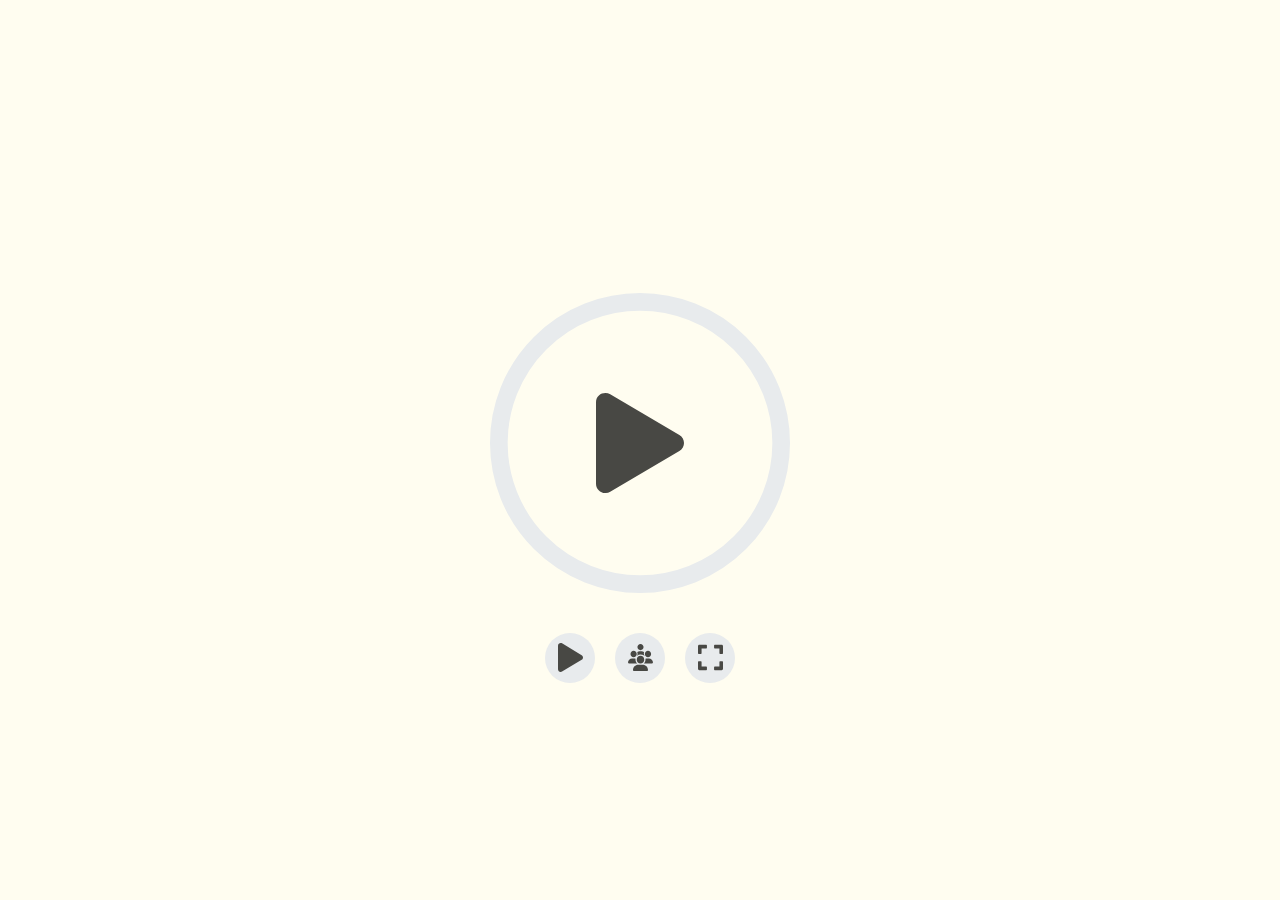
<file: Chronomètre Rummy/index.html>
<!DOCTYPE html>
<html>
  <head>
    <title>Chronomètre Rummy</title>
    <link rel="icon" href="images/favicon.ico">
    <meta charset="UTF-8">
    <link rel="stylesheet" href="style.css" type="text/CSS">
  </head>
  <body>
    <div id="chrono" class="view">
      <span id="player">&nbsp;</span>
      <div class="spinner-circle-container">
        <svg id="spinner-circle" viewBox="0 0 170 170">
          <circle></circle>
          <circle class="hidden"></circle>
        </svg>
        <span id="time" class="start"></span>
      </div>
      <div class="options-bar">
        <button id="start" class="icon-start"></button>
        <button id="pause" class="icon-pause" disabled></button>
        <button id="restart" class="icon-restart" disabled></button>
        <button id="players" class="icon-players"></button>
        <button id="fullscreen" class="icon-expand"></button>
      </div>
    </div>
    <script src="main.js"></script>
  </body>
</html>
</file>
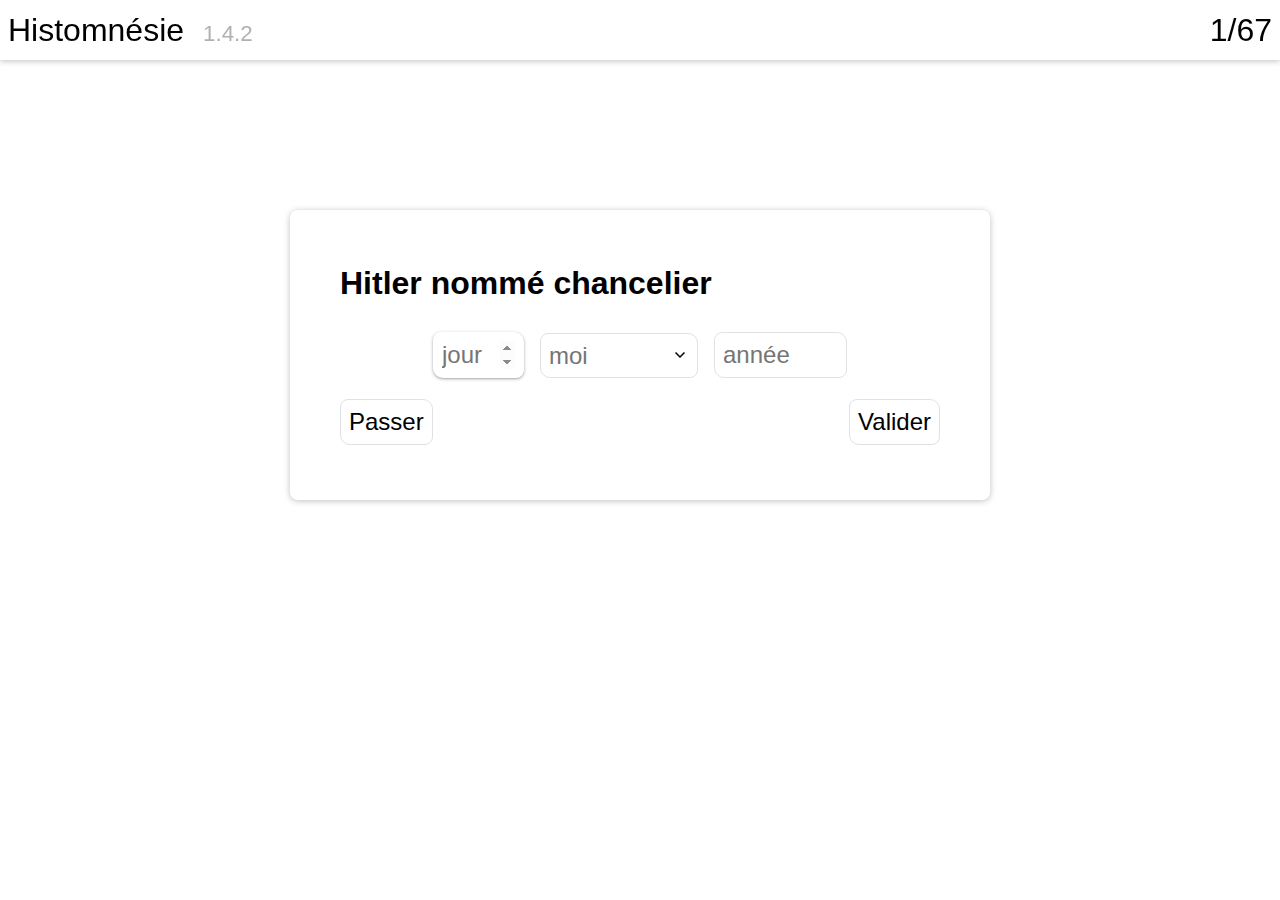
<file: histomnésie/index.html>
<!DOCTYPE html>
<html lang="fr">
	<head>
		<meta charset="UTF-8">
		<title>Histomnésie</title>
		<link rel="icon" type="image/png" href="images/favicon.png">
		<link rel="stylesheet" href="style.css">
		<script src="main.js" defer></script>
	</head>
	<body>
	
	<div class="navbar">
		<div>
			Histomnésie
			<span>1.4.2</span>
		</div>
		<div class="question-number"></div>
	</div>
	
	<div class="event-form-container">
		<form class="event-form">
			<h1 class="event-title-form"></h1>
			<div class="input-container-form">
				<input placeholder="jour" type="number" min="1" max="31" class="input-day" required>
				<span class="day-separator-form">et</span>
				<input placeholder="jour" type="number" min="1" max="31" class="input-day-2" required>
				<label class="select-container">
					<select class="input-month" required>
						<option value="" disabled selected hidden>moi</option><option value="1">Janvier</option><option value="2">Février</option><option value="3">Mars</option><option value="4">Avril</option><option value="5">Mai</option><option value="6">Juin</option><option value="7">Juillet</option><option value="8">Août</option><option value="09">Septembre</option><option value="10">Octobre</option><option value="11">Novembre</option><option value="12">Décembre</option>
					</select>
				</label>
				<span class="month-separator-form">à</span>
				<label class="select-container">
					<select class="input-month-2" required>
						<option value="" disabled selected hidden>moi</option><option value="1">Janvier</option><option value="2">Février</option><option value="3">Mars</option><option value="4">Avril</option><option value="5">Mai</option><option value="6">Juin</option><option value="7">Juillet</option><option value="8">Août</option><option value="09">Septembre</option><option value="10">Octobre</option><option value="11">Novembre</option><option value="12">Décembre</option>
					</select>
				</label>
				<input placeholder="année" type="number" min="-9999" max="9999" class="input-year" required>
				<span class="year-separator-form">à</span>
				<input placeholder="année" type="number" min="-9999" max="9999" class="input-year-2" required>
			</div>
			<div class="submit-container-form">
				<input type="submit" value="Valider">
				<button class="pass-button-form">Passer</button>
			</div>
			<div class="answer-container-form">
				<div class="answer-form">
					<div class="wrong"></div>
					<div class="correct"></div>
				</div>
				<button class="next-button-form">Suivant</button>
			</div>
			<p class="event-info-form"></p>
		</form>
	</div>
	
	<form class="result-form">
		<div class="circle-container">
			<svg>
				<circle cx="70px" cy="70px" r="70px"></circle>
				<circle cx="70px" cy="70px" r="70px"></circle>
			</svg>
			<span></span>
		</div>
	</form>
	
	<form class="wrong-answers-form"></form>
	
	</body>
</html>

<!-- icons from https://fonts.google.com/icons -->
</file>
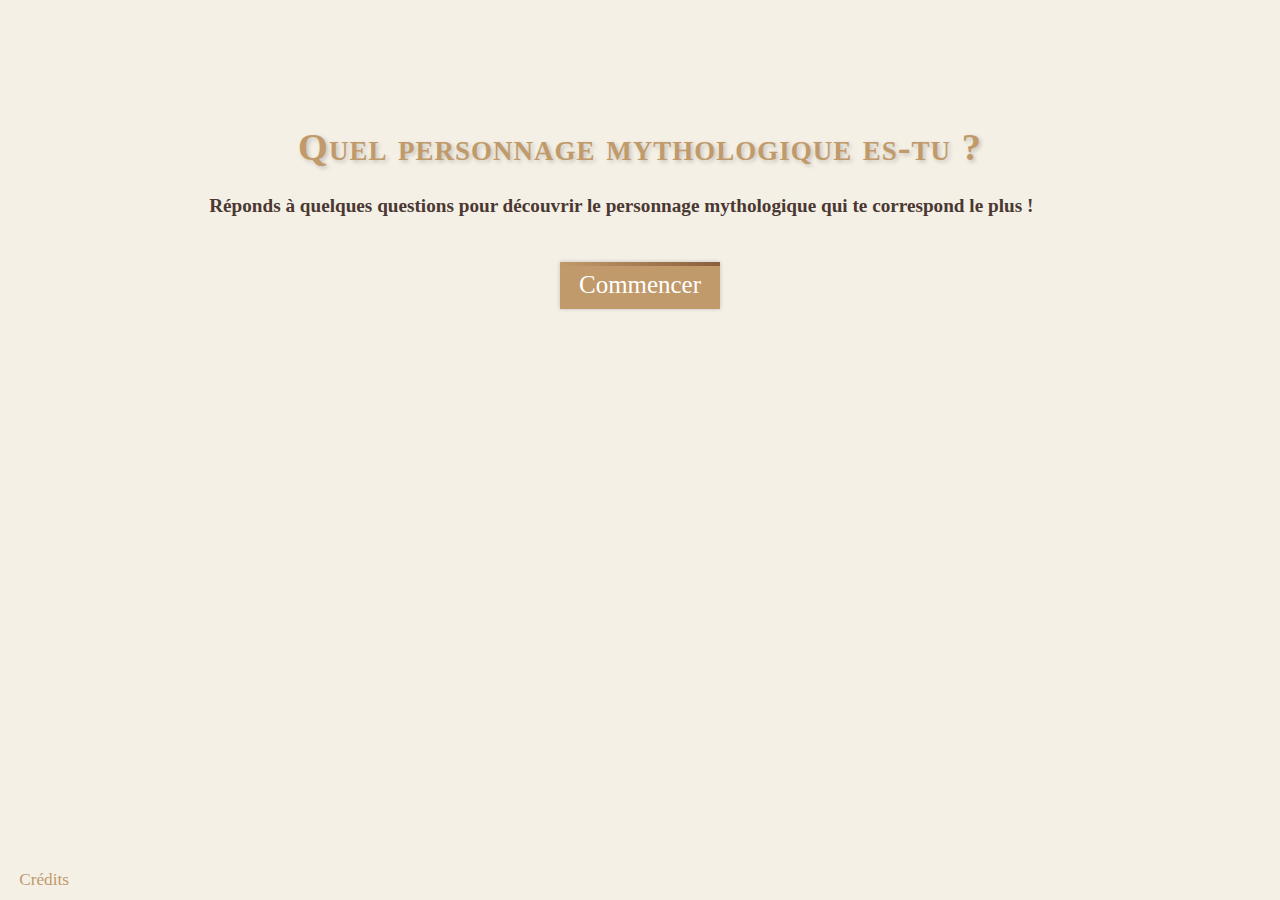
<file: MythologicalCharacterTest/index.html>
<!DOCTYPE html>
<html lang="fr">
<head>
    <meta charset="UTF-8">
    <meta name="viewport" content="width=device-width, initial-scale=1.0">
    <title>Quel personnage mythologique es-tu ?</title>
    <link rel="stylesheet" href="style.css">
    <script src="https://code.jquery.com/jquery-3.6.0.min.js"></script>
    <script type="module" src="main.js"></script>
</head>
<body>
    <div class="container">
        <div class="home">
            <h1>Quel personnage mythologique es-tu&nbsp?</h1>
            <h4>Réponds à quelques questions pour découvrir le personnage mythologique qui te correspond le plus&nbsp!</h4>
            <p  class="centered">
                <button class="start-button neon-button">
                    <span></span>
                    <span></span>
                    <span></span>
                    <span></span>
                    Commencer
                </button>
            </p>
            <footer>
                <a class="credits-button">Crédits</a>
            </footer>
        </div>
        <div class="quiz" style="display: none;">
            <h2 class="question"></h2>
            <div class="answers"></div>
        </div>
        <div class="result" style="display: none;">
            <div class="progress">
                <span class="progress-indicator"></span>
                <div class="progress-bar"><span></span></div>
            </div>
            <div class="character" style="opacity: 0;">
                <h1 class="character-name">
                    <span class="character-greek-name" data-culture="grec"></span>
                    <i>-</i>
                    <span class="character-roman-name" data-culture="romain"></span>
                </h1>
                <p class="character-description"></p>
                <p class="centered"><img class="character-image"></p>
            </div>
            <p class="centered"><button class="restart-button">Recommencer</button></p>
        </div>
    </div>
</body>
</html>
</file>
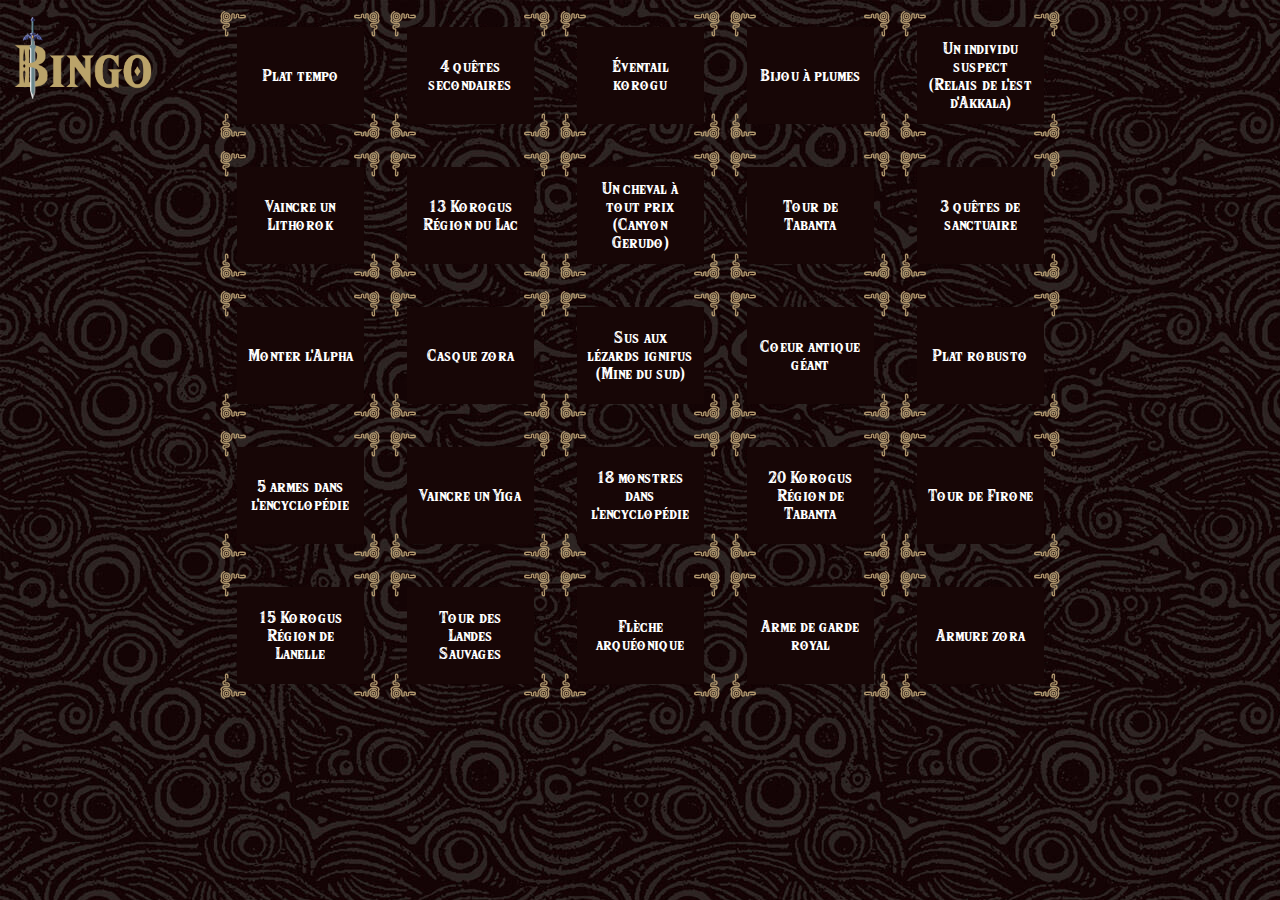
<file: zelda-botw-bingo/index.html>
<!DOCTYPE html>
<html>
	<head>
		<title>Zelda Botw Bingo</title>
		<link rel="icon" href="assets/icon.png">
		<meta name="theme-color" content="#af966d">
		<meta charset="UTF-8">
		<link rel="stylesheet" href="style.css">
		<script src="seedrandom.min.js"></script>
	</div>
	<body>	
	<noscript>Le module JavaScript de la tablette sheikah n'est pas disponible,<br> rendez-vous dans un laboratoire antique pour l'activer.<br><br>Votre navigateur ne supporte pas JavaScript.</noscript>
	<div class="page">
		<div class="bingo">
		<button class="quest"><div class="button-content"></div><div class="button-decoration left"></div><div class="button-decoration right"></div></button>
		<button class="quest"><div class="button-content"></div><div class="button-decoration left"></div><div class="button-decoration right"></div></button>
		<button class="quest"><div class="button-content"></div><div class="button-decoration left"></div><div class="button-decoration right"></div></button>
		<button class="quest"><div class="button-content"></div><div class="button-decoration left"></div><div class="button-decoration right"></div></button>
		<button class="quest"><div class="button-content"></div><div class="button-decoration left"></div><div class="button-decoration right"></div></button>
		<button class="quest"><div class="button-content"></div><div class="button-decoration left"></div><div class="button-decoration right"></div></button>
		<button class="quest"><div class="button-content"></div><div class="button-decoration left"></div><div class="button-decoration right"></div></button>
		<button class="quest"><div class="button-content"></div><div class="button-decoration left"></div><div class="button-decoration right"></div></button>
		<button class="quest"><div class="button-content"></div><div class="button-decoration left"></div><div class="button-decoration right"></div></button>
		<button class="quest"><div class="button-content"></div><div class="button-decoration left"></div><div class="button-decoration right"></div></button>
		<button class="quest"><div class="button-content"></div><div class="button-decoration left"></div><div class="button-decoration right"></div></button>
		<button class="quest"><div class="button-content"></div><div class="button-decoration left"></div><div class="button-decoration right"></div></button>
		<button class="quest"><div class="button-content"></div><div class="button-decoration left"></div><div class="button-decoration right"></div></button>
		<button class="quest"><div class="button-content"></div><div class="button-decoration left"></div><div class="button-decoration right"></div></button>
		<button class="quest"><div class="button-content"></div><div class="button-decoration left"></div><div class="button-decoration right"></div></button>
		<button class="quest"><div class="button-content"></div><div class="button-decoration left"></div><div class="button-decoration right"></div></button>
		<button class="quest"><div class="button-content"></div><div class="button-decoration left"></div><div class="button-decoration right"></div></button>
		<button class="quest"><div class="button-content"></div><div class="button-decoration left"></div><div class="button-decoration right"></div></button>
		<button class="quest"><div class="button-content"></div><div class="button-decoration left"></div><div class="button-decoration right"></div></button>
		<button class="quest"><div class="button-content"></div><div class="button-decoration left"></div><div class="button-decoration right"></div></button>
		<button class="quest"><div class="button-content"></div><div class="button-decoration left"></div><div class="button-decoration right"></div></button>
		<button class="quest"><div class="button-content"></div><div class="button-decoration left"></div><div class="button-decoration right"></div></button>
		<button class="quest"><div class="button-content"></div><div class="button-decoration left"></div><div class="button-decoration right"></div></button>
		<button class="quest"><div class="button-content"></div><div class="button-decoration left"></div><div class="button-decoration right"></div></button>
		<button class="quest"><div class="button-content"></div><div class="button-decoration left"></div><div class="button-decoration right"></div></button>
		</div>
		<img class="button-settings" src="assets/logo.png" title="Paramètres" alt="Paramètres">
	</div>
	<div class="modal-portal">
		<div class="modal modal-complete">
			<h1 class="title-modal-complete"></h1>
			<div class="options 3-columns">
				<button class="button-modal-complete"><div class="button-content">Joueur 1</div><div class="button-decoration left"></div><div class="button-decoration right"></div></button>
				<button class="button-modal-complete"><div class="button-content">Joueur 2</div><div class="button-decoration left"></div><div class="button-decoration right"></div></button>
				<button class="button-modal-complete"><div class="button-content">Personne</div><div class="button-decoration left"></div><div class="button-decoration right"></div></button>
			</div>
			<div class="modal-decoration left"></div><div class="modal-decoration right"></div>
		</div>
		<div class="modal modal-settings">
			<h1>Paramètres</h1>
			<label>
				<span>Graine :</span>
				<input type="text" class="seed-input-modal-settings">
				<a class="undo-button-modal-settings"></a>
			</label>
			<div class="options 2-columns">
				<button class="generate-button-modal-settings"><div class="button-content">Générer</div><div class="button-decoration left"></div><div class="button-decoration right"></div></button>
				<button class="random-button-modal-settings"><div class="button-content">Aléatoire</div><div class="button-decoration left"></div><div class="button-decoration right"></div></button>
				<input type="file" accept="application/json" class="import-input-modal-settings">
				<button class="save-button-modal-settings"><div class="button-content">Sauvegarder</div><div class="button-decoration left"></div><div class="button-decoration right"></div></button>
				<button class="import-button-modal-settings"><div class="button-content">Importer</div><div class="button-decoration left"></div><div class="button-decoration right"></div></button>
				<input type="file" accept="application/json" class="import-input-modal-settings">
				<button class="rules-button-modal-settings"><div class="button-content">Règles</div><div class="button-decoration left"></div><div class="button-decoration right"></div></button>
				<button class="back-button-modal-settings"><div class="button-content">Retour</div><div class="button-decoration left"></div><div class="button-decoration right"></div></button>
			</div>
			<div class="modal-decoration left"></div><div class="modal-decoration right"></div>
		</div>
		<div class="modal modal-rules">
			<h1>Règles du jeu</h1>
			<div class="text-modal-rules">
				<p>Avez-vous terminé Zelda Botw une ou plusieurs fois ?<br>Vous aimez y jouer et découvrir le monde d'Hyrule ?<br>Et si vous découvriez Zelda Botw sous un tout nouveau jour ?<br><br>Ce jeu est un bingo Zelda Botw en multijoueur. Vous devez terminer les quêtes indiquées sur le tableau le plus rapidement possible. Pour gagner, validez en 13 avant votre adversaire. Lorsqu'un joueur valide une quête il doit le communiquer à l'autre joueur qui la valide en indiquant "joueur 2".<br><br></p>
				<ul>
					<li>Cliquez sur le nom d’une quête dans le tableau pour la validé puis cliquez sur le joueur qui la valide.</li>
					<li>Les joueur commence avec une nouvelle partie et avec la même graine de génération du tableau. (Indiquez une graine dans le menu précédant et cliquez sur générer.)</li>
					<li>Les Amiibos sont interdis.</li>
					<li>Les DLC sont autorisé uniquement si les deux joueur sont d’accord.</li>
					<li>Toute aide extérieur est autorisé si les deux joueur sont d’accord.</li>
					<li>Pour faire une pause, les joueurs sauvegarde leur partie et la grille du bingo, et reprennent en même temps.</li>
				</ul>
				</div>
			<div class="options 2-columns">
				<button class="about-button-modal-rules"><div class="button-content">À propos</div><div class="button-decoration left"></div><div class="button-decoration right"></div></button>
				<button class="back-button-modal-rules"><div class="button-content">Retour</div><div class="button-decoration left"></div><div class="button-decoration right"></div></button>
			</div>
			<div class="modal-decoration left"></div><div class="modal-decoration right"></div>
		</div>
		<div class="modal modal-about">
			<h1>À propos</h1>
			<div>
				<h3 class="version-modal-about"></h3>
				<h3>Dépôt:</h3>
				<a href="https://github.com/valmontechno/valmontechno.github.io/tree/main/zelda-botw-bingo" title="https://github.com/valmontechno/valmontechno.github.io/tree/main/zelda-botw-bingo">https://github.com/valmontechno/valmontechno.github.io/tree/main/zelda-botw-bingo</a>
				<h3>Images:</h3>
				<a href="https://www.zelda.com/breath-of-the-wild">https://www.zelda.com/breath-of-the-wild</a>
				<a href="https://zarwaldo.itch.io/zelda-botw-rando">https://zarwaldo.itch.io/zelda-botw-rando</a>
				<a href="https://fontawesome.com">https://fontawesome.com</a>
				<h3>Police:</h3>
				<a href="https://www.wfonts.com/font/hylia-serif">https://www.wfonts.com/font/hylia-serif</a>
				<h3>Bibliothèque:</h3>
				<a href="https://github.com/davidbau/seedrandom">https://github.com/davidbau/seedrandom</a>
			</div>
			<button class="back-button-about-rules"><div class="button-content">Retour</div><div class="button-decoration left"></div><div class="button-decoration right"></div></button>
			<div class="modal-decoration left"></div><div class="modal-decoration right"></div>
		</div>
		<div class="modal modal-end">
			<video class="video-modal-end"loop></video>
			<h1 class="title-modal-end"></h1>
			<button class="validate-button-modal-end"><div class="button-content">Valider</div><div class="button-decoration left"></div><div class="button-decoration right"></div></button>
		</div>
		<div class="modal modal-alert">
			<h1></h1>
			<button class="ok-button-modal-alert"><div class="button-content">OK</div><div class="button-decoration left"></div><div class="button-decoration right"></div></button>
			<div class="modal-decoration left"></div><div class="modal-decoration right"></div>
		</div>
	</div>
<div id="quests">
{
	"distribution": [
		["clothes", 3],
		["cooked-dish", 2],
		["encyclopedia", 2],
		["korok", 3],
		["monsters", 2],
		["others", 4],
		["side-quests", 3],
		["towers", 3],
		["weapons", 3]
	],
	"clothes": [
		"Doublet",
		"Tunique de prodige",
		"Boucles d'ambre",
		"Casque barbare",
		"Gilet barbare",
		"Culotte barbare",
		"Bandana d'escalade",
		"Gants d'escalade",
		"Souliers d'escalade",
		"Casque de pierre",
		"Armure de pierre",
		"Bottes de pierre",
		"Tenues de damoiselle complète",
		"Capuche hylienne",
		"Tunique hylienne",
		"Pantalon hylien",
		"Casque isolant",
		"Combinaison isolante",
		"Pantalon isolant",
		"Bijou à plumes",
		"Tunique duveteuse piaf",
		"Pantalon duveteux piaf",
		"Casque de soldat",
		"Armure de soldat",
		"Jambières de soldat",
		"Masque furtif",
		"Combinaison furtive",
		"Chausses furtive",
		"Casque zora",
		"Armure zora",
		"Jambières zora"
	],
	"cooked-dish": [
		"Plat max",
		"Plat enduro",
		"Plat vitalis",
		"Plat ignifus",
		"Plat glagla",
		"Plat pikpik",
		"Plat électro",
		"Plat tempo",
		"Plat silencio",
		"Plat robusto",
		"Plat protecto",
		"Gâteau aux fruits",
		"Tarte aux pommes",
		"Saumon meunière",
		"Plat de monstre"
	],
	"encyclopedia": [
		"{5:20} animaux dans l'encyclopédie",
		"{5:20} monstres dans l'encyclopédie",
		"{5:20} matérieaux dans l'encyclopédie",
		"{5:20} armes dans l'encyclopédie"
	],
	"korok": [
		"{5:20} Korogus Région de la Plaine",
		"{5:20} Korogus Région du Lac",
		"{5:20} Korogus Région des Monts Géminés",
		"{5:20} Korogus Région de Firone",
		"{5:20} Korogus Région d'Elimith",
		"{5:20} Korogus Région de Lanelle",
		"{5:20} Korogus Région d'Akkala",
		"{5:20} Korogus Région d'Ordinn",
		"{5:20} Korogus Région Sylvestre",
		"{5:20} Korogus Région des Collines",
		"{5:20} Korogus Région Gerudo",
		"{5:20} Korogus Région des Landes Sauvages",
		"{5:20} Korogus Région de Tabanta",
		"{5:20} Korogus Région d'Hébra"
	],
	"monsters": [
		"Vaincre un Yiga",
		"Vaincre un le Grand Kohaga",
		"Vaincre un Gardien",
		"Vaincre un Lithorok",
		"Vaincre un Hinox",
		"Vaincre un Moldarquors",
		"Vaincre un Lynels"
	],
	"others": [
		"{8:12} sanctuaires",
		"{2:3} quêtes de sanctuaire",
		"{3:5} quêtes secondaires",
		"{20:30} noix korogus",
		"{3:5} souvenirs",
		"Enregistrer un cheval",
		"Monter l'Alpha",
		"Gagnez un mini-jeu",
		"Activer toutes les tours",
		"Diamant brut",
		"Coeur antique géant",
		"Fragment d'étoile"
	],
	"side-quests": [
		"Le trésor de Lambda (Relais des Géminés)",
		"De précieux maracas (Pont de Cocorico)",
		"Concours de débourage (Relais des Géminés)",
		"Les cocottes perdues (Cocorico)",
		"Les flèches de feu (Cocorico)",
		"Les recettes de Coconoa (Cocorico)",
		"La statue maléfique (Elimith)",
		"Ce que femme veut (Elimith)",
		"Les voleurs de bétail (Elimith)",
		"La cachette du héros (Baie du Nord)",
		"Un trésor au fond du lit (Relais des marécages)",
		"Le repas du soir (Village d'Écaraille)",
		"Trésor englouti (Village d'Écaraille)",
		"Nettoyage de plage (Village d'Écaraille)",
		"Le fleuriste du coeur (Mont Frisette)",
		"Peur panique de la foudre (Relais du lac)",
		"Le cheval géant (Guichet de tir à l'arc)",
		"Les bandits de la plaine (Relais des alpages)",
		"Un cheval à tout prix (Canyon Gerudo)",
		"Portés disparus (Relais du canyon Gerudo)",
		"J'achète tes champignons (Relais du canyon Gerudo)",
		"Un grand bol de fraîcheur (Bazar Assek)",
		"Curry anti-froid (Relais des Piafs)",
		"La mariée déprimée (Village Piaf)",
		"Lune de miel en péril (Village Piaf)",
		"À la recherche de Quill (Village Piaf)",
		"Volent, volent les ballons ! (Relais de la forêt)",
		"Un véritavle carnivore (Relais de l'Orée de la Plaine)",
		"Un cheval blanc (Relais de l'Orée de la Plaine)",
		"Sus aux lézards ignifus (Mine du sud)",
		"Un individu suspect (Relais de l'est d'Akkala)",
		"Entomologie (Relais du sud d'Akkala)",
		"Infiltrer la Cité des Femmes (Cité Gerudo)"
	],
	"towers": [
		"Tour de la Plaine",
		"Tour du Lac",
		"Tour des Monts Géminés",
		"Tour de Firone",
		"Tour d'Elimith",
		"Tour de Lanelle",
		"Tour d'Akkala",
		"Tour d'Ordinn",
		"Tour Sylvestre",
		"Tour des Collines",
		"Tour Gerudo",
		"Tour des Landes Sauvages",
		"Tour de Tabanta",
		"Tour d'Hébra"
	],
	"weapons": [
		"Arme de voyageur",
		"Arme de soldat",
		"Arme de chevalier",
		"Arme royale",
		"Arme de garde royal",
		"Arme des sylvains",
		"Arme zora",
		"Arme gerudo",
		"Arme goron",
		"Arme piaf",
		"Arme de gardien",
		"Arme draco",
		"Arme des flammes",
		"Arme des glaces",
		"Arme électrique",
		"Un boomerang",
		"Balai-brosse",
		"Fourche",
		"Éventail korogu",
		"{15:30} flèches de feu",
		"{15:30} flèches de glace",
		"{15:30} flèches électriques",
		"{15:30} flèches explosives",
		"Flèche arquéonique"
	]
}
</div>
		<script src="main.js"></script>
		<!-- It's dangerous to go alone! Take this. -->
	</body>
</html>
</file>
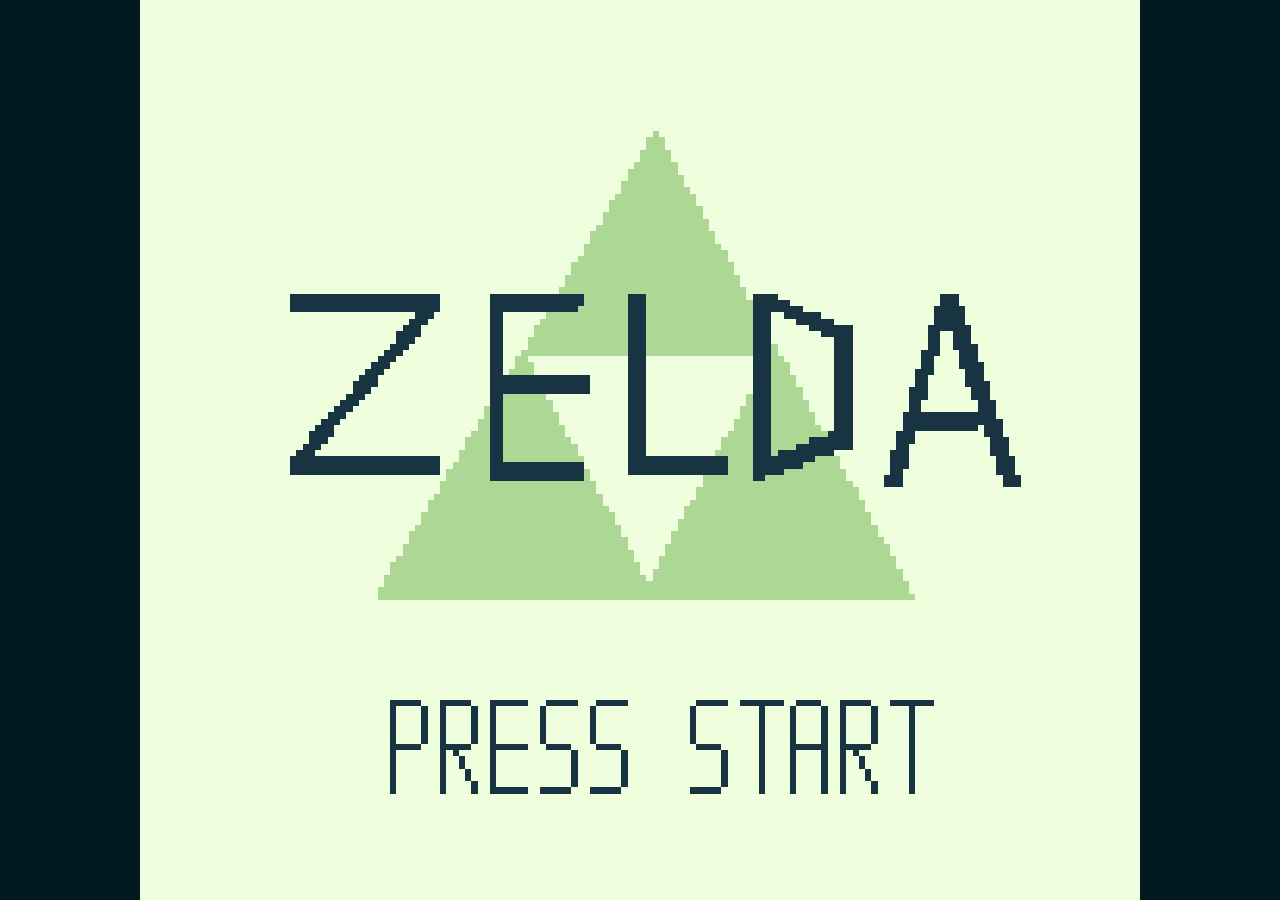
<file: zelda/index.html>
<!DOCTYPE html>
<html>
  <head>
    <meta charset="utf-8" />
    <meta http-equiv="Content-Type" content="text/html; charset=utf-8" />
    <meta name="viewport" content="width=device-width, initial-scale=1" />
    <link rel="stylesheet" href="css/style.css" />
    <title>Zelda</title>
    <meta name="author" content="Valmontechno" />
    
    
  </head>
  <body>
    <div id="game">
      <canvas id="mainCanvas" width="256" height="224">No Canvas Support</canvas>
    </div>
    <div id="controller">
      <div id="controller_dpad">
        <div id="controller_left"></div>
        <div id="controller_right"></div>
        <div id="controller_up"></div>
        <div id="controller_down"></div>
      </div>
      <div id="controller_select" class="capsuleBtn">Select</div>
      <div id="controller_start" class="capsuleBtn">Start</div>
      <div id="controller_b" class="roundBtn">B</div>
      <div id="controller_a" class="roundBtn">A</div>
    </div>      
    <script>
      const customControls = {}
    </script>
    <script src="binjgb.js"></script>
    <script src="js/script.js"></script>
</body>
</file>
<file: Chronomètre Rummy/style.css>
@font-face {
     font-family: comfortaa;
     src: url('images/comfortaa.ttf');
     font-weight: normal;
     font-style: normal;
}

:root {
  --main-color: #5268ff;
  --main-color-transparent: #5268ffa6;
  --error-color: #ff4d4d;
  --text-color: #484844;
  --background-color: #fffdf0;
  --second-background-color: #e8ebed;
  --border-radius: 5px;
  --player-1-color: #ddcf47;
  --player-2-color: #31b0dd;
  --player-3-color: #d46c7d;
  --player-4-color: #83ee5f;
}

body {
  margin: 0;
  padding: 0;
  font-family: comfortaa;
  color: var(--text-color);
  background: var(--background-color);
}

.view {
  display: flex;
  height: 100vh;
  flex-direction: column;
  justify-content: center;
  align-items: center;
}

.view > * {
  margin: 20px 0 20px 0;
}

input{
  background: var(--second-background-color);
  border: none;
  border-radius: var(--border-radius);
  outline: none;
  transition: all .5s ease;
}

input:focus {
  box-shadow: 0 0 0 4px var(--main-color-transparent);
}

#player {
  font-size: xx-large;
}

.options-bar {
  display: flex;
}

.options-bar button {
  height: 50px;
  width: 50px;
  background-color: var(--second-background-color);
  background-repeat: no-repeat;
  background-position: center;
  background-size: 25px;
  border-radius: 50%;
  border: none;
  margin: 0 10px 0 10px;
  cursor: pointer;
}

.options-bar button:disabled {
  display: none;
}

.icon-compress {
  background-image: url('images/compress.svg');
}

.icon-expand {
  background-image: url('images/expand.svg');
}

.icon-hourglass {
  background-image: url('images/hourglass.svg');
}

.icon-hourglass-half {
  background-image: url('images/hourglass-half.svg');
}

.icon-hourglass-end {
  background-image: url('images/hourglass-end.svg');
}

.icon-mute {
  background-image: url('images/mute.svg');
}

.icon-pause {
  background-image: url('images/pause.svg');
}

.icon-start {
  background-image: url('images/start.svg');
}

.icon-restart {
  background-image: url('images/restart.svg');
}

.icon-players[value="2"] {
  background-image: url('images/player-2.svg');
}

.icon-players[value="3"] {
  background-image: url('images/player-3.svg');
}

.icon-players[value="4"] {
  background-image: url('images/player-4.svg');
}

.animated-hourglass {
  background-image: url('images/hourglass.svg');
  animation: flip 0.5s;
}

.spinner-circle-container {
  width: 70%;
  display: flex;
  justify-content: center;
  align-items: center;
  cursor: pointer;
}

#time {
  font-size: 100px;
  position: absolute;
}

#time.start {
  height: 100px;
  width: 100px;
  background: url('images/start.svg') no-repeat;
  background-position: center;
}

#spinner-circle {
  max-width: 300px;
  height: 100%;
  animation: spin 10s infinite linear paused;
}

#spinner-circle.animed {
  animation-play-state: running;
}

#spinner-circle.not-animed, #spinner-circle.finish {
  animation: none;
}

#spinner-circle circle {
  fill: transparent;
  r: 80px;
  cx: 85px;
  cy: 85px;
}

#spinner-circle circle.hidden {
  visibility: hidden;
}

#spinner-circle circle:first-child {
  stroke-width: 10;
  stroke: var(--second-background-color);
}

#spinner-circle.finish circle:first-child {
  animation: red-alert 1s infinite alternate linear;
}

#spinner-circle circle:last-child {
  stroke-dasharray: 502.655;
  stroke-dashoffset: 503;
  stroke-width: 10;
  stroke: var(--player-1-color);
  stroke-linecap: round;
  animation: progress linear paused;
}

#spinner-circle.animed circle:last-child {
  animation-play-state: running;
}

#spinner-circle.not-animed circle:last-child {
  animation: none;
}

#spinner-circle.finish circle:last-child {
  visibility: hidden;
}

@keyframes flip {
  from {
    transform: rotate(180deg);
  }
  to {
    transform: rotate(0deg);
  }
}

@keyframes spin {
  from {
    transform: rotate(0deg);
  }
  to {
    transform: rotate(360deg);
  }
}

@keyframes progress {
  from {
    stroke-dashoffset: 0;
  }
  to {
    stroke-dashoffset: 503;
  }
}

@keyframes red-alert {
  from {
    stroke: var(--second-background-color);
  }
  to {
    stroke: var(--error-color);
  }
}
</file>
<file: histomnésie/style.css>
:root {
	--text-color: #000;
	--second-text-color: #b1b1b1;
	--placeholder-color: #757575;
	--background-color: #fff;
}

body {
	padding: 0;
	margin: 60px 0 0 0;
	color: var(--text-colo);
	font-family: calibri, sans-serif;
	background: var(--background-color);
}

.navbar {
	display: flex;
	align-items: center;
	justify-content: space-between;
	position: fixed;
	top: 0; left: 0;
	width: 100%;
	height: 60px;
	font-size: 2em;
	background: var(--background-color);
	box-shadow: 0 1px 6px rgba(32,33,36,.28);
	z-index: 1;
}

.navbar div {
	padding: 0 8px;
}

.navbar span {
	color: var(--second-text-color);
	font-size: 0.7em;
	margin-left: 10px;
}

.event-form-container {
	overflow: hidden;
}

form {
	width: calc(100% - 100px);
	max-width: 700px;
	margin: 150px auto;
	padding: 25px 50px;
	box-sizing: border-box;
	box-shadow: 0 1px 6px rgba(32,33,36,.28);
	border-radius: 8px;
	visibility: hidden;
}

.event-form {
	margin: 150px auto;
}

form.exit-form {
	animation: exit-form 0.25s ease-in-out;
}

@keyframes exit-form {
	from {
		transform: translateX(0);
	}
	to {
		transform: translateX(-100%);
	}
}

form.entrance-form {
	animation: entrance-form 0.25s ease-in-out;
}

@keyframes entrance-form {
	from {
		transform: translateX(100%);
	}
	to {
		transform: translateX(0);
	}
}


form h1, form > div, form p {
	margin: 30px 0 0 0 ;
}

.input-container-form, .submit-container-form {
	display: flex;
	justify-content: center;
	align-items: center;
}


form.answer .input-container-form,
form.answer .submit-container-form {
	display: none;
}

.event-form [disabled] {
	display: none;
}

form input, form select, form button {
	margin: 0 8px;
	padding: 8px;
	height: unset;
	font: inherit;
	font-size: 1.5em;
	background: var(--background-color);
	border: 1px solid #dfe1e5;
	border-radius: 8px 10px;
	outline: none;
	transition: all .2s ease;
}

form input:focus, form select:focus, form button:focus, form input[type="submit"]:hover, form button:hover {
	border-color: transparent;
	box-shadow: 0 1px 2px rgba(60,64,67,.3),0 1px 3px 1px rgba(60,64,67,.15);
}

form select {
	padding-right: 30px;
	-webkit-appearance: none;
	-moz-appearance: none;
	appearance: none;
}

.select-container {
	position: relative;
}

.select-container::after {
	content: '';
	display: block;
	position: absolute;
	right: 16px;
	top: 12px;
	height: 20px;
	width: 20px;
	background: url(images/expand-more.svg);
	pointer-events: none;
}

input::placeholder, select:invalid{
	color: var(--placeholder-color);
}

option {
	color: var(--text-color);
}

.input-container-form span {
	font-size: 1.3em;
}

.submit-container-form {
	margin-top: 21px;
	justify-content: space-between;
	flex-direction: row-reverse;
}

.submit-container-form input, .submit-container-form button {
	margin: 0;
}

form p {
	font-size: 1.3em;
}
.answer-container-form {
	display: none;
	margin-top: 21px;
	justify-content: space-between;
	align-items: center;
}

form.answer .answer-container-form {
	display: flex;
}

.answer-form {
	margin: 0;
	font-size: 1.5em;
	font-weight: bold;
}

.answer-form .wrong {
	text-decoration: line-through #e40f0fa1;
	color: var(--second-text-color);
}

.result-form {
	display: none;
	visibility: visible;
}

.circle-container {
	margin: 0;
	display: flex;
	justify-content: center;
	align-items: center;
}

.circle-container svg{
	height: 150px;
	width: 150px;
	transform: rotate(90deg);
}

.circle-container svg circle {
	fill: none;
	stroke: #a1a1a1;
	stroke-width: 9px;
	stroke-linecap: round;
	transform: translate(5px, 5px);
}

.circle-container svg circle:nth-child(2) {
	stroke: #1e90ff;
	stroke-width: 10px;
	stroke-dasharray: 440;
	stroke-dashoffset: 440;
	animation: circle 2s paused forwards;
	--to-stroke-dashoffset: unset;
}

@keyframes circle {
	to {
		stroke-dashoffset: var(--to-stroke-dashoffset);
	}
}

.circle-container span {
	position: absolute;
	font-size: 3em;
}

.wrong-answers-form {
	display: none;
	visibility: visible;
}
</file>
<file: MythologicalCharacterTest/style.css>
:root {
    --bg-color: #f4f0e6;
    --primary-text-color: #4b3832;
    --secondary-text-color: #fff;
    --primary-color: #c19a6b;
    --secondary-color: #a67b5b;
    --tertiary-color: #8b5e3c;
    --discreet-color: #d3bdac;
}

body {
    color: var(--primary-text-color);
    background-color: var(--bg-color);
    font-family: Georgia, 'Times New Roman', Times, serif;
    margin: 0;
    padding: 0;
    height: calc(100vh - 5rem);
    display: flex;
    align-items: center;
}

.container {
    margin: auto;
    padding: 1rem;
    box-sizing: border-box;
    width: 100%;
    max-width: 900px;
    height: 100%;
}

.container.disabled {
    pointer-events: none;
}

.centered {
    text-align: center;
}

.centered > button {
    margin-top: 1rem;
}

h1, h2 {
    text-shadow: 2px 2px 4px rgba(0, 0, 0, 0.2);
}

h1 {
    font-variant: small-caps;
    color: var(--primary-color);
    text-align: center;
    letter-spacing: 1px;
}

button {
    padding: 0.5rem 1rem;
    --button-color: var(--primary-color);
    background-color: var(--button-color);
    color: var(--secondary-text-color);
    border: none;
    box-shadow: 0 0 4px rgba(0, 0, 0, 0.2);
    font-family: 'Garamond', serif;
    font-size: 1.3rem;
    cursor: pointer;
    transition: background-color 0.2s;
}

button:hover {
    --button-color: var(--secondary-color);
}

button.clicked {
    animation: clickAnimation 1.1s forwards;
}

@keyframes clickAnimation {
    0% {
        transform: scale(1);
        background-color: var(--tertiary-color);
    }
    50% {
        transform: scale(0.95);
        background-color: var(--primary-color);
        box-shadow: 0 0 10px rgba(0, 0, 0, 0.4);
    }
    100% {
        transform: scale(1);
        background-color: var(--tertiary-color);
    }
}

a {
    color: var(--primary-color);
    text-decoration: none;
    cursor: pointer;
}

a:hover {
    color: var(--secondary-color);
}

a:active {
    color: var(--secondary-color);
}

footer {
    position: absolute;
    bottom: .5rem;
    left: 1rem;
    font-size: .9rem;
}

.quiz .answers {
    display: flex;
    flex-flow: column;
    justify-content: center;
    --answers-gap: 10px;
    gap: var(--answers-gap);
    margin-top: 5ch;
}

.quiz .answers button {
    min-height: 80px;
    font-size: 1.2rem;
}

@media screen and (min-width: 600px) {
    html {
        font-size: 1.2em;
    }

    .container {
        height: 80%;
    }

    .container.maximized {
        height: unset;
    }

    .quiz .answers {
        flex-flow: wrap;
        --answers-gap: 15px;
    }

    .quiz .answers button {
        flex: 1 1 calc(50% - var(--answers-gap));
        max-width: calc(50% - var(--answers-gap));
    }

    .quiz .answers:has(button:nth-child(3)):not(:has(button:nth-child(4))) > button {
        flex: 1 1 calc(100% / 3 - var(--answers-gap));
    }
}

.character-name {
    text-align: center;
    padding-bottom: 1rem;
}

.character-name i {
    font-style: normal;
    color: var(--discreet-color);
    text-shadow: none;
}

.character-name span {
    position: relative;
}

.character-name span::after {
    content: attr(data-culture);
    position: absolute;
    left: 50%;
    transform: translateX(-50%);
    bottom: -1em;
    font-size: 1.1rem;
    color: var(--discreet-color);
    font-variant: normal;
    text-shadow: none;
}

.character-description {
    line-height: 1.25rem;
}

.character-image {
    box-sizing: border-box;
    width: 100%;
    max-width: calc(min(100vmin - 2rem, 400px));
    border: 5px solid var(--primary-color);
    padding: 10px;
    background: repeating-linear-gradient(
        45deg,
        var(--primary-color),
        var(--primary-color) 10px,
        var(--secondary-color) 10px,
        var(--secondary-color) 20px
    );
}

.restart-button {
    box-shadow: none;
}

.neon-button {
    position: relative;
    overflow: hidden;
    --neon-width: 0.2rem;
    --neon-speed: 2;
}

.neon-button span {
    position: absolute;
}

.neon-button span:nth-child(1) {
    top: 0;
    left: 0;
    width: 100%;
    height: var(--neon-width);
    background: linear-gradient(90deg, var(--button-color), var(--tertiary-color));
    animation: neon-animation-1 calc(1s * var(--neon-speed)) linear infinite;
}

@keyframes neon-animation-1 {
    0% {
        left: -100%;
    }
    50%, 100% {
        left: 100%;
    }
}

.neon-button span:nth-child(2) {
    top: -100%;
    right: 0;
    width: var(--neon-width);
    height: 100%;
    background: linear-gradient(180deg, var(--button-color), var(--tertiary-color));
    animation: neon-animation-2 calc(1s * var(--neon-speed)) linear infinite;
    animation-delay: calc(.25s * var(--neon-speed));
}

@keyframes neon-animation-2 {
    0% {
        top: -100%;
    }
    50%, 100% {
        top: 100%;
    }
}

.neon-button span:nth-child(3) {
    bottom: 0;
    right: 100%;
    width: 100%;
    height: var(--neon-width);
    background: linear-gradient(270deg, var(--button-color), var(--tertiary-color));
    animation: neon-animation-3 calc(1s * var(--neon-speed)) linear infinite;
    animation-delay: calc(.5s * var(--neon-speed));
}

@keyframes neon-animation-3 {
    0% {
        right: -100%;
    }
    50%, 100% {
        right: 100%;
    }
}

.neon-button span:nth-child(4) {
    bottom: -100%;
    left: 0;
    width: var(--neon-width);
    height: 100%;
    background: linear-gradient(360deg, var(--button-color), var(--tertiary-color));
    animation: neon-animation-4 calc(1s * var(--neon-speed)) linear infinite;
    animation-delay: calc(.75s * var(--neon-speed));
}

@keyframes neon-animation-4 {
    0% {
        bottom: -100%;
    }
    50%, 100% {
        bottom: 100%;
    }
}
</file>
<file: zelda-botw-bingo/style.css>
/* general */

@font-face {
	font-family: hyliaserif;
	src: url('assets/hyliaserif.ttf');
	font-weight: normal;
	font-style: normal;
	font-display: fallback;
}

:root {
	--main-color: #af966d;
	--text-color: #fff;
	--dark-background: url(assets/dark-patterns.jpg) #170606;
	--blue-background: url(assets/blue-patterns.jpg) #275880;
	--dark-button-background: #170606;
	--dark-button-background-hover: #000;
	--blue-button-background: #234b6e;
	--blue-button-background-hover: #0c1a26;
	--p1-color: #a81f1f;
	--p1-color-hover: #601212;
	--p2-color: #1f26a8;
	--p2-color-hover: #121660;
	--modal-portal-background: #110505c4;
	--border: solid var(--main-color) 2px;
	--transition: all 0.2s ease-out
}

#quests {
	display: none;
}

::-webkit-scrollbar {
	width: 5px;
}
::-webkit-scrollbar-thumb {
	background-color: var(--main-color);
	border-radius: 5px;
}

::selection {
	background: var(--main-color);
}

body {
	margin: 0;
	padding: 0;
	height: 100vh;
	background: var(--dark-background);
	color: var(--text-color);
	font-family: hyliaserif;
}

body.no-scroll {
	overflow: hidden;
}

noscript {
	display: flex;
	flex-direction: column;
	justify-content: center;
	align-items: center;
	text-align: center;
	height: 100%;
	font-size: 2em;
}

h1 {
	line-height: 1.6;
	margin: 0 0 30px 0;
	text-align: center;
	font-size: 1.5em;
	font-weight: normal;
}

button {
	position: relative;
	padding: 0;
	background: none;
	border: none;
	cursor: pointer;
}

.button-content {
	margin: 13px;
	padding: 12px 25px 15px;
	background: var(--blue-button-background);
	color: var(--text-color);
	font-family: hyliaserif;
	font-size: 1.3em;
	transition: var(--transition);
}

button:hover .button-content {
	background: var(--blue-button-background-hover);
}

.button-decoration {
	position: absolute;
	top: 0;
	height: 100%;
	width: 100%;
}

.button-decoration::before,
.button-decoration::after {
	content: '';
	position: absolute;
	display: block;
	height: 27px;
	width: 27px;
	background: url(assets/button-corner.svg);
	transition: var(--transition);
}

button:hover .button-decoration.left::before {
	transform: translate(3px, 3px);
}

.button-decoration.left::after {
	bottom: 0;
	transform: scaleY(-1);
}

button:hover .button-decoration.left::after {
	transform: translate(3px, -3px) scaleY(-1);
}

.button-decoration.right::before {
	right: 0;
	transform: scaleX(-1);
}

button:hover .button-decoration.right::before {
	transform: translate(-3px, 3px) scaleX(-1);
}

.button-decoration.right::after {
	bottom: 0;
	right: 0;
	transform: scaleX(-1) scaleY(-1);
}

button:hover .button-decoration.right::after {
	transform: translate(-3px, -3px) scaleX(-1) scaleY(-1);
}

/* bingo page */

.page {
	display: none;
	height: 100%;
	width: 100%;
}

.page.shown {
	display: block;
}

.button-settings {
	position: absolute;
	top: 0;
	padding: 20px 0 0 20px;
	height: 75px;
	cursor: pointer;
	transition: var(--transition);
}

.button-settings:hover {
	transform: scale(1.1);
}

.bingo {	
	display: grid;
	justify-content: center;
	grid-template-columns: repeat(5, 160px);
	grid-template-rows: repeat(5, 130px);
	grid-gap: 10px;
	height: 100%;
	padding: 10px;
	margin: auto;
	aspect-ratio: 1;
	box-sizing: border-box;
}

.page .quest {
	display: flex;
	align-items: center;
	justify-content: center;
	padding: 10px;
	margin: 0;
}

.bingo.finished .quest {
	cursor: not-allowed;
}

.page .quest.p1 .button-content {
	background: var(--p1-color);
}

.page .quest.p1:hover .button-content {
	background: var(--p1-color-hover);
}

.page .quest.p2 .button-content {
	background: var(--p2-color);
}

.page .quest.p2:hover .button-content {
	background: var(--p2-color-hover);
}

.page .quest .button-content{
	display: flex;
	align-items: center;
	justify-content: center;
	height: calc(100% - 13px);
	width: calc(100% - 13px);
	margin: 0;
	padding: 10px;
	color: var(--text-color);
	font-family: hyliaserif;
	font-size: 1.1em;
	box-sizing: border-box;
}

.page .quest .button-content, .validate-button-modal-end .button-content {
	background: var(--dark-button-background);
}

.page .quest:hover .button-content, .validate-button-modal-end:hover .button-content {
	background: var(--dark-button-background-hover);
}

/* modal */

.modal-portal {
	display: none;
	position: absolute;
	top: 0;
	align-items: center;
	justify-content: center;
	height: 100%;
	width: 100%;
	background: var(--modal-portal-background);
}

.modal-portal.shown {
	display: flex;
}

.modal {
	display: none;
	position: relative;
	max-height: calc(100% - 100px);
	max-width: 1000px;
	background: var(--blue-background);
	border: var(--border);
	padding: 30px 50px;
	flex-direction: column;
	align-items: center;
	justify-content: space-evenly;
}

.modal.shown {
	display: flex;
}

.modal-decoration {
	position: absolute;
	top: 0;
	height: 100%;
}

.modal-decoration.left {
	left: 0;
}

.modal-decoration.right {
	right: 0;
}

.modal-decoration::before,
.modal-decoration::after {
	content: '';
	position: absolute;
	display: block;
	height: 27px;
	width: 27px;
	background: url(assets/button-corner.svg);
}

.modal-decoration.left::before {
	top: -15px;
	left: -15px;
}

.modal-decoration.left::after {
	bottom: -15px;
	left: -15px;
	transform: scaleY(-1);
}

.modal-decoration.right::before {
	top: -15px;
	right: -15px;
	transform: scaleX(-1);
}

.modal-decoration.right::after {
	bottom: -15px;
	right: -15px;
	transform: scaleX(-1) scaleY(-1);
}

.options {
	display: grid;
	grid-gap: 10px;
}

.options.\32-columns {
	grid-template-columns: repeat(2, 1fr);
}

.options.\33-columns {
	grid-template-columns: repeat(3, 1fr);
}

/* modal settings */

label {
	font-size: 1.3em;
	margin-bottom: 30px;
	position: relative;
}

input[type="text"] {
	margin-left: 20px;
	padding: 0 5px 2px 5px;
	width: 235px;
	background: none;
	border: none;
	border-bottom: var(--border);
	outline: none;
	font-size: 1.3rem;
	font-family: 'hyliaserif';
	color: var(--text-color);
	text-align: center;
	text-overflow: ellipsis;
}

.undo-button-modal-settings {
	display: none;
	position: absolute;
	right: -30px;
	top: 0;
	height: 27px;
	width: 27px;
	background: url(assets/undo.svg) no-repeat center;
	background-size: 20px;
	cursor: pointer;
}

.undo-button-modal-settings.shown {
	display: block;
}

input[type="file"] {
	display: none;
}

/* modal rules */

.text-modal-rules {
	overflow: auto;
	padding-right: 20px;
	margin-bottom: 30px;
	max-width: 520px;
	text-align: justify;
	font-size: 1.1em;
}

.text-modal-rules ul {
	list-style: none;
	padding-left: 2em;
}

.text-modal-rules li::before {
	content: "•";
	display: inline-block;
	width: 1em;
	margin-left: -1em;
	font-size: 1.5em;
	color: var(--main-color);
}

/* modal about */

.modal-about div{ 
	display: flex;
	flex-direction: column;
}

.modal-about button {
	margin-top: 30px;
}

h3 {
	font-weight: normal;
	text-align: left;
	margin-bottom: 5px;
}

a {
	color: var(--main-color);
	max-width: 350px;
	overflow: hidden;
	text-overflow: ellipsis;
	white-space: nowrap;
}

/* modal end */

.modal-end {
	position: static;
}

.video-modal-end {
	position: absolute;
	right: 0;
	bottom: 0;
	top: 0;
	width: 100%;
	height: 100%;
	background: #9dcad2;
	object-fit: cover;
}

.title-modal-end {
	position: absolute;
	top: 50px;
	color: var(--main-color);
	font-size: 2em;
	z-index: 0;
}

.validate-button-modal-end {
	position: absolute;
	bottom: 50px;
}
</file>
<file: zelda/css/style.css>
body {
  background: #031921;
  color: #fff;
  font-family: "HelveticaNeue-Light", "Helvetica Neue Light", "Helvetica Neue",
    Helvetica, Arial, "Lucida Grande", sans-serif;
  font-weight: 300;
  margin: 0;
  padding: 0;
  touch-action: none;
  -webkit-touch-callout: none;
  user-select: none;
  -webkit-user-select: none;
  overflow: hidden;
}

#game {
  display: flex;
  flex-direction: column;
  position: absolute;
  width: 100%;
  height: 100%;
  touch-action: none;
}

#game canvas {
  object-fit: contain;
  image-rendering: -moz-crisp-edges;
  image-rendering: -webkit-crisp-edges;
  image-rendering: pixelated;
  image-rendering: crisp-edges;
  height: 100%;
}

#controller {
  display: none;
  position: fixed;
  bottom: 0px;
  height: 210px;
  width: 100%;
  touch-action: none;
  opacity: 0.8;
}

#controller_dpad {
  position: absolute;
  bottom: 20px;
  left: 0px;
  width: 184px;
  height: 184px;
}

#controller_dpad:before {
  content: "";
  display: block;
  width: 48px;
  height: 48px;
  background: #5c5c5c;
  background: radial-gradient(
    ellipse at center,
    #5c5c5c 0%,
    #555 59%,
    #5c5c5c 60%
  );
  position: absolute;
  left: 68px;
  top: 68px;
}

#controller_left {
  position: absolute;
  left: 20px;
  top: 68px;
  width: 48px;
  height: 48px;
  background: #666;
  background: radial-gradient(ellipse at center, #666 0%, #5c5c5c 80%);
  border-top-left-radius: 4px;
  border-bottom-left-radius: 4px;
}

#controller_right {
  position: absolute;
  left: 116px;
  top: 68px;
  width: 48px;
  height: 48px;
  background: #666;
  background: radial-gradient(ellipse at center, #666 0%, #5c5c5c 80%);
  border-top-right-radius: 4px;
  border-bottom-right-radius: 4px;
}

#controller_up {
  position: absolute;
  left: 68px;
  top: 20px;
  width: 48px;
  height: 48px;
  background: #666;
  background: radial-gradient(ellipse at center, #666 0%, #5c5c5c 80%);
  border-top-left-radius: 4px;
  border-top-right-radius: 4px;
}

#controller_down {
  position: absolute;
  left: 68px;
  top: 116px;
  width: 48px;
  height: 48px;
  background: #666;
  background: radial-gradient(ellipse at center, #666 0%, #5c5c5c 80%);
  border-bottom-left-radius: 4px;
  border-bottom-right-radius: 4px;
}

#controller_a {
  position: absolute;
  bottom: 110px;
  right: 20px;
}

#controller_b {
  position: absolute;
  bottom: 80px;
  right: 100px;
}

.roundBtn {
  display: flex;
  justify-content: center;
  align-items: center;
  font-weight: bold;
  font-size: 32px;
  color: #440f1f;
  line-height: 64px;
  width: 64px;
  height: 64px;
  border-radius: 64px;
  background: #870a4c;
  background: radial-gradient(ellipse at center, #ab1465 0%, #8b1e57 100%);
  box-shadow: 0px 4px 5px rgba(0, 0, 0, 0.2);
}

.capsuleBtn {
  font-weight: bold;
  font-size: 10px;
  color: #111;
  display: flex;
  justify-content: center;
  align-items: center;
  line-height: 40px;
  text-transform: uppercase;
  width: 64px;
  height: 32px;
  border-radius: 40px;
  background: #222;
  background: radial-gradient(ellipse at center, #666 0%, #555 100%);
  box-shadow: 0px 4px 5px rgba(0, 0, 0, 0.2);
}

#controller_start {
  position: absolute;
  bottom: 20px;
  right: 15px;
}

#controller_select {
  position: absolute;
  bottom: 20px;
  right: 100px;
}

.btnPressed {
  opacity: 0.5;
}

.spinner {
  height: 50px;
  width: 50px;
  margin: 0px auto;
  -webkit-animation: rotation 0.8s linear infinite;
  -moz-animation: rotation 0.8s linear infinite;
  -o-animation: rotation 0.8s linear infinite;
  animation: rotation 0.8s linear infinite;
  border-left: 10px solid #306850;
  border-right: 10px solid #306850;
  border-bottom: 10px solid #306850;
  border-top: 10px solid #88c070;
  border-radius: 100%;
  background-color: #031921;
}
@-webkit-keyframes rotation {
  from {
    -webkit-transform: rotate(0deg);
  }
  to {
    -webkit-transform: rotate(360deg);
  }
}
@-moz-keyframes rotation {
  from {
    -moz-transform: rotate(0deg);
  }
  to {
    -moz-transform: rotate(360deg);
  }
}
@-o-keyframes rotation {
  from {
    -o-transform: rotate(0deg);
  }
  to {
    -o-transform: rotate(360deg);
  }
}
@keyframes rotation {
  from {
    transform: rotate(0deg);
  }
  to {
    transform: rotate(360deg);
  }
}

@media only screen and (max-width: 640px) {
  #game canvas {
    margin-top: 0px;
    width: 100%;
    max-width: 512px;
    border: 0px;
    border-radius: 0px;
  }
}

@media only screen and (max-device-width: 812px) and (orientation: portrait) {
  body {
    margin: 0;
  }

  #game {
    width: 100%;
    position: fixed;
    touch-action: none;
  }

  #game canvas {
    margin: 0;
    display: block;
    width: 100% !important;
    height: auto !important;
  }
}

@media only screen and (max-device-width: 320px) and (orientation: portrait) {
  #controller_dpad {
    left: -5px;
    bottom: -5px;
  }

  #controller_a {
    right: 5px;
    bottom: 95px;
  }

  #controller_b {
    right: 80px;
  }

  #controller_start {
    right: 5px;
  }

  #controller_select {
    right: 80px;
  }
}

@media only screen and (max-width: 500px) and (max-height: 400px) {
  #controller {
    display: none;
  }
}

/* Small devices in landscape */
@media only screen and (max-device-width: 300px) and (orientation: landscape) {
  html,
  body {
    height: 100%;
  }
  body {
    display: flex;
    justify-content: center;
    align-items: center;
  }

  #game:after {
    content: "PLEASE ROTATE ↻";
    font-size: 24px;
    font-weight: bold;
    color: #fff;
  }

  #game canvas {
    display: none;
    max-width: 480px;
  }

  #controller {
    display: none;
  }
}

/* Devices large enough for landscape */
@media only screen and (min-width: 300px) and (orientation: landscape) {
  #controller {
    bottom: 50%;
    transform: translateY(50%);
    opacity: 0.5;
  }
}
</file>
